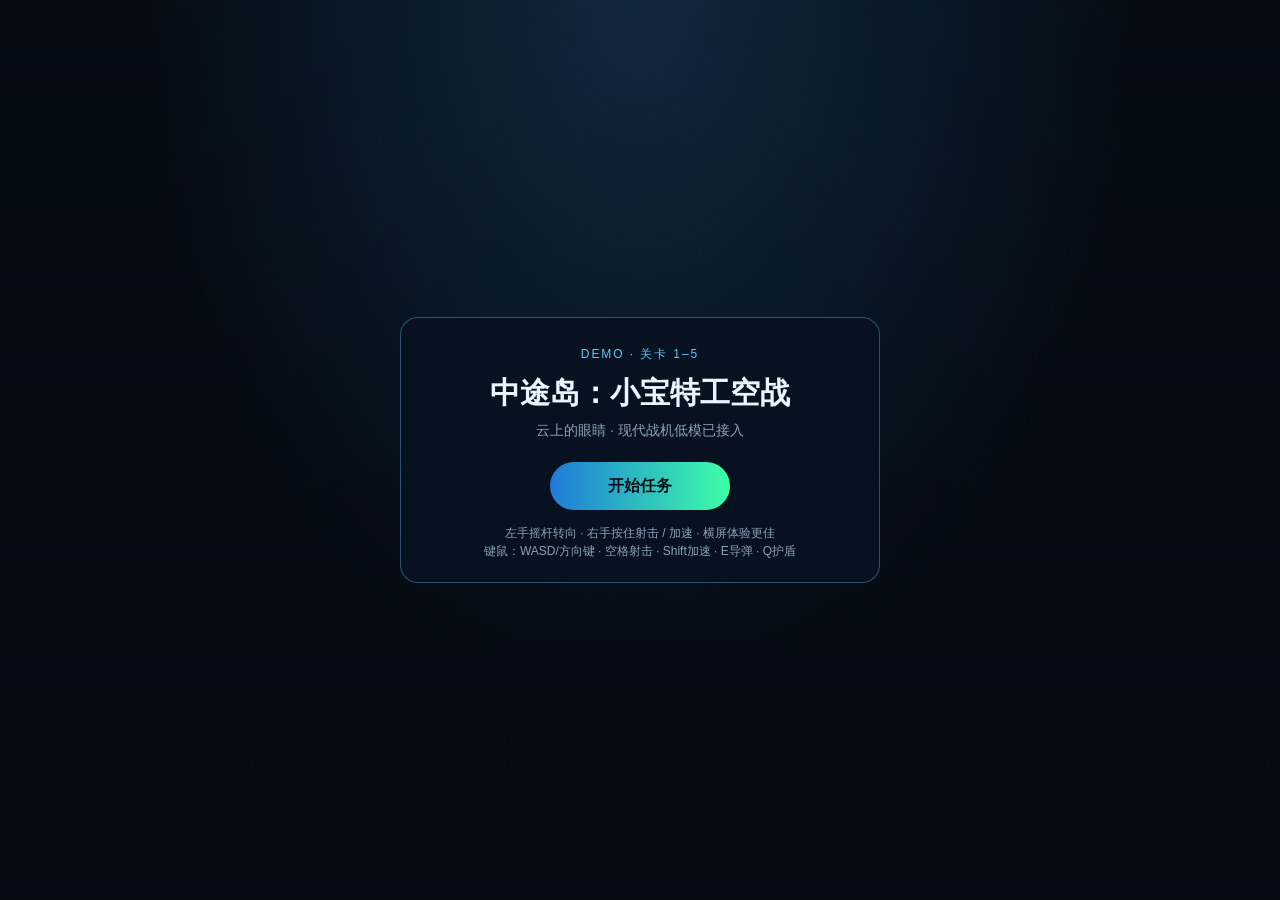
<file: index.html>
<!DOCTYPE html>
<html lang="zh-CN">
<head>
  <meta charset="utf-8">
  <meta name="viewport" content="width=device-width,initial-scale=1,maximum-scale=1,user-scalable=no,viewport-fit=cover">
  <meta name="apple-mobile-web-app-capable" content="yes">
  <meta name="mobile-web-app-capable" content="yes">
  <meta name="theme-color" content="#0a1628">
  <title>中途岛：小宝特工空战 · Demo</title>
  <link rel="stylesheet" href="css/v3.css">
  <script type="importmap">
  {
    "imports": {
      "three": "./vendor/three/build/three.module.js",
      "three/addons/": "./vendor/three/examples/jsm/"
    }
  }
  </script>
</head>
<body>
  <div id="app">
    <canvas id="game"></canvas>

    <div id="hud" class="hud hidden">
      <div class="hud-top">
        <div class="hud-block">
          <span class="label">装甲</span>
          <div class="bar"><i id="hpFill"></i></div>
        </div>
        <div class="hud-mission">
          <div class="hud-status">
            <span class="status-chip">护盾</span>
            <span id="flightTime">00:00</span>
            <span class="status-chip">能量</span>
          </div>
          <div id="missionText">击落敌机 0/6</div>
          <div id="phaseText">阶段 A · 侦察护航</div>
        </div>
        <div class="hud-tools">
          <button id="btnMute" class="btn-icon" type="button" aria-pressed="false" aria-label="关闭声音">声音</button>
          <button id="btnPause" class="btn-icon" type="button" aria-label="暂停">Ⅱ</button>
        </div>
      </div>

      <div id="aimFrame" class="aim-frame" aria-hidden="true"><i></i><i></i><i></i><i></i></div>
      <div id="aimDir" class="aim-dir hidden" aria-hidden="true">敌机</div>
      <div id="lockHint" class="lock-hint hidden">瞄准</div>
      <div id="subtitle" class="subtitle hidden"></div>

      <div class="hud-bottom">
        <div id="joystick" class="joystick" aria-label="虚拟摇杆">
          <div id="stick" class="stick"></div>
        </div>
        <div class="action-pad">
          <button id="btnShield" class="btn-action shield" type="button">护盾</button>
          <button id="btnMissile" class="btn-action missile" type="button" aria-label="地狱火导弹">
            <svg viewBox="0 0 48 48" aria-hidden="true"><path fill="currentColor" d="M24 3c1.6 5 2.4 9 2.4 14.2L36 23l-9.2 2.2.2 8.2L24 44l-3-10.6.2-8.2L12 23l9.6-5.8C21.6 12 22.4 8 24 3z"/></svg>
          </button>
          <button id="btnBoost" class="btn-action boost" type="button">加速</button>
          <button id="btnFire" class="btn-action fire" type="button" aria-label="机关枪">
            <svg viewBox="0 0 48 48" aria-hidden="true"><path fill="currentColor" d="M4 25h7v-5l5-2v12l-5-2v-3H8l-4 7H2V25z"/><path fill="currentColor" d="M24 20h16v3H24zm2-6h12v3H26zm2 12h12v3H28z"/></svg>
          </button>
        </div>
      </div>

      <div class="cd-row">
        <span id="cdMissile">导弹就绪</span>
        <span id="cdShield">护盾就绪</span>
      </div>
      <div class="flight-readout">
        <div><b id="speedReadout">0</b><span>速度</span></div>
        <div><b id="altReadout">0</b><span>高度</span></div>
      </div>
    </div>

    <div id="overlay" class="overlay">
      <div class="panel">
        <p class="eyebrow">DEMO · 关卡 1–5</p>
        <h1>中途岛：小宝特工空战</h1>
        <p class="lead">云上的眼睛 · 轻量 3D 飞行射击原型</p>
        <button id="btnStart" class="btn-primary" type="button">选择关卡</button>
        <p class="hint">左手摇杆转向 · 右手按住射击 / 加速 · 横屏体验更佳<br>键鼠：WASD/方向键 · 空格射击 · Shift加速 · E导弹 · Q护盾</p>
      </div>
    </div>

    <!-- 模块加载失败兜底：ES Module + importmap 依赖相对路径的 vendor/js，
         直接双击 HTML 或用"单文件预览"打开时这些模块会 404，整页就黑屏。
         正常通过本地服务器访问时，8 秒内会设置 window.__appReady，此遮罩不出现。 -->
    <div id="bootFail" class="overlay hidden">
      <div class="panel">
        <p class="eyebrow">资源加载失败</p>
        <h1>游戏未能启动</h1>
        <p class="lead">请通过本地服务器访问游戏，不要直接双击 HTML 文件。<br>例如启动服务器后打开：<br><b>http://127.0.0.1:8901/index.html</b></p>
      </div>
    </div>
  </div>

  <script type="module" src="js/v3/main.js"></script>
  <script>
    // 兜底：模块加载失败时给提示，而不是黑屏。
    // 注意——大模型（f16.glb 5M + carrier.glb 7M）首次从远端下载可能要 10s+，
    // 所以不能"8 秒没启动就判失败"。这里 8 秒后才开始轮询，最长等到 30 秒：
    // 启动成功（__appReady）即什么都不做；真失败（模块 404）才弹提示。
    (function () {
      var deadline = Date.now() + 30000;
      function check() {
        if (window.__appReady) return;      // 已启动成功，静默
        if (Date.now() >= deadline) {
          var el = document.getElementById('bootFail');
          if (el) el.classList.remove('hidden');
          return;
        }
        setTimeout(check, 1500);
      }
      setTimeout(check, 8000);
    })();
  </script>
</body>
</html>
</file>
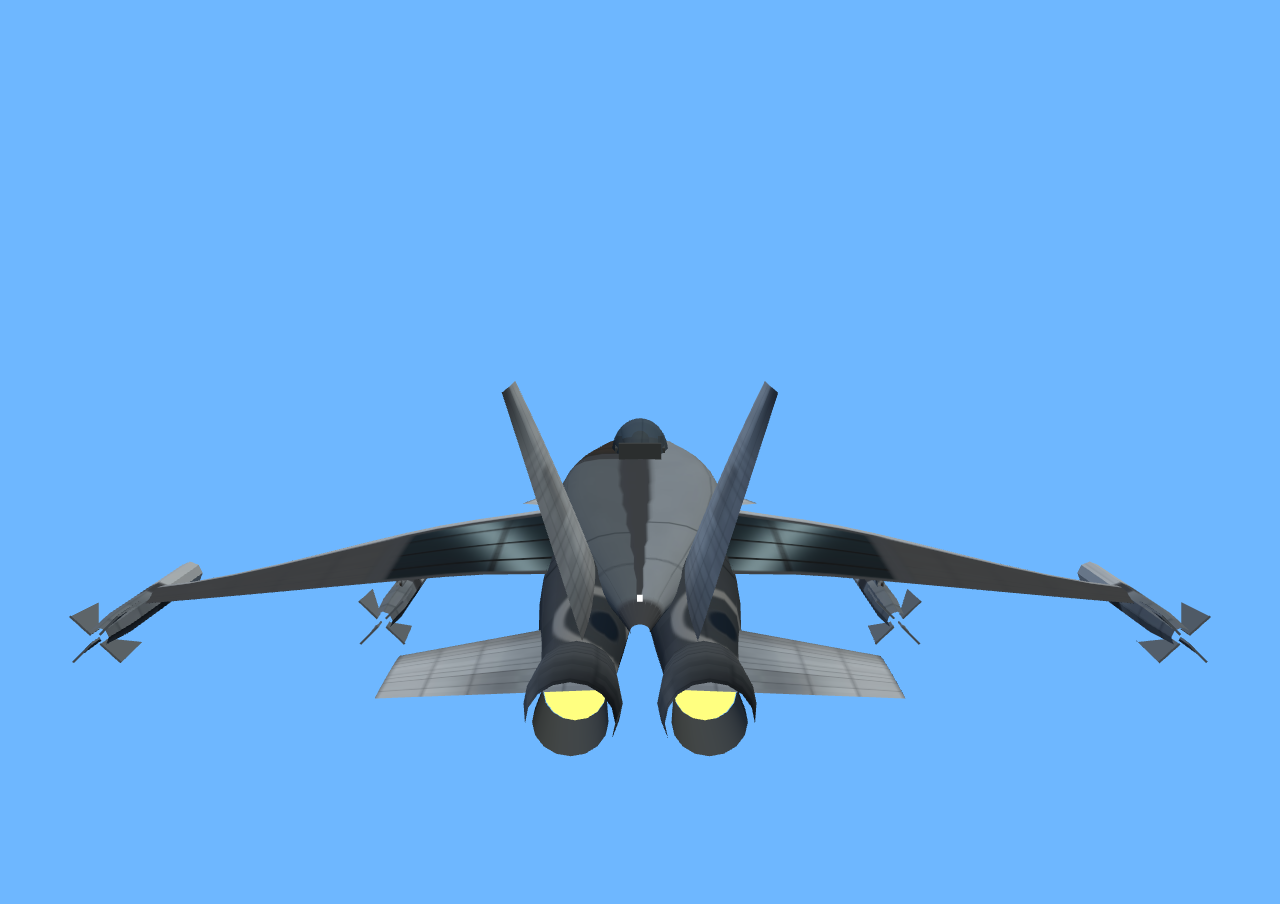
<file: assets/models/preview.html>
<!DOCTYPE html>
<html lang="zh-CN">
<head>
  <meta charset="utf-8">
  <title>MF-24 preview</title>
  <style>html,body,canvas{margin:0;height:100%;background:#6eb7ff;overflow:hidden}</style>
  <script type="importmap">
  { "imports": { "three": "../../vendor/three/build/three.module.js" } }
  </script>
</head>
<body>
<canvas id="c"></canvas>
<script type="module">
import * as THREE from 'three';
import { GLTFLoader } from '../../vendor/three/examples/jsm/loaders/GLTFLoader.js';

const canvas = document.getElementById('c');
const renderer = new THREE.WebGLRenderer({ canvas, antialias: true });
renderer.setPixelRatio(1);
renderer.setSize(window.innerWidth, window.innerHeight);
renderer.outputColorSpace = THREE.SRGBColorSpace;
const scene = new THREE.Scene();
scene.background = new THREE.Color(0x6eb7ff);
scene.add(new THREE.HemisphereLight(0xd7ecff, 0x1a3040, 1.15));
const sun = new THREE.DirectionalLight(0xfff2d6, 1.45);
sun.position.set(30, 90, 40);
scene.add(sun);
const fill = new THREE.DirectionalLight(0xa8c8ff, 0.4);
fill.position.set(-40, 30, -20);
scene.add(fill);

const camera = new THREE.PerspectiveCamera(40, window.innerWidth / window.innerHeight, 0.05, 200);
const q = new URLSearchParams(location.search);
const view = q.get('view') || 'chase';

const loader = new GLTFLoader();
loader.load('./fighter.glb?v=2', (gltf) => {
  const model = gltf.scene;
  scene.add(model);
  const box = new THREE.Box3().setFromObject(model);
  const size = box.getSize(new THREE.Vector3());
  const center = box.getCenter(new THREE.Vector3());
  const views = {
    chase: () => camera.position.set(center.x, center.y + size.y * 0.9, center.z + size.z * 1.15),
    rear: () => camera.position.set(center.x, center.y + 0.15, center.z + size.z * 0.85),
    top: () => camera.position.set(center.x, center.y + size.z * 1.35, center.z + 0.01),
    side: () => camera.position.set(center.x + size.z * 1.15, center.y + 0.4, center.z),
    front: () => camera.position.set(center.x, center.y + 0.35, center.z - size.z * 1.05),
    quarter: () => camera.position.set(center.x + size.x * 0.9, center.y + size.y * 0.8, center.z - size.z * 0.75),
  };
  (views[view] || views.chase)();
  camera.lookAt(center.x, center.y + 0.05, center.z);
  camera.updateProjectionMatrix();
  const side = q.get('side') === 'double' ? THREE.DoubleSide : THREE.FrontSide;
  model.traverse((o) => {
    if (!o.isMesh) return;
    const mats = [].concat(o.material);
    mats.forEach((m) => { m.side = side; m.needsUpdate = true; });
  });
  function frame() { renderer.render(scene, camera); requestAnimationFrame(frame); }
  frame();
  window.__ready = true;
  window.__tris = 0;
  model.traverse((o) => {
    if (o.isMesh) window.__tris += o.geometry.index ? o.geometry.index.count / 3 : 0;
  });
});
</script>
</body>
</html>
</file>
<file: css/v3.css>
:root {
  --bg: #071018;
  --panel: rgba(8, 18, 32, 0.88);
  --line: rgba(120, 200, 255, 0.35);
  --cyan: #5ec8ff;
  --amber: #ffb347;
  --danger: #ff5a5a;
  --ok: #3dffa8;
  --text: #e8f4ff;
  --muted: #8aa3b8;
  --safe-b: env(safe-area-inset-bottom, 0px);
  --safe-t: env(safe-area-inset-top, 0px);
}

* { box-sizing: border-box; margin: 0; padding: 0; }
html, body, #app {
  width: 100%;
  height: 100%;
  overflow: hidden;
  background: var(--bg);
  color: var(--text);
  font-family: "Segoe UI", "PingFang SC", "Microsoft YaHei", sans-serif;
  touch-action: none;
  user-select: none;
  -webkit-user-select: none;
}

#game {
  position: absolute;
  inset: 0;
  width: 100%;
  height: 100%;
  display: block;
}

.hidden { display: none !important; }

/* 游戏容器：让绝对定位的 canvas / HUD / overlay 都相对它定位，
   竖屏时再整体旋转 90°（见末尾的 orientation 媒体查询） */
#app {
  position: relative;
}

.hud {
  position: absolute;
  inset: 0;
  z-index: 10;
  pointer-events: none;
}
.hud-top {
  position: absolute;
  top: calc(10px + var(--safe-t));
  left: 12px;
  right: 12px;
  display: flex;
  align-items: flex-start;
  gap: 12px;
}
.hud-block { min-width: 140px; }
.hud-block .label {
  display: block;
  font-size: 11px;
  letter-spacing: 0.08em;
  color: var(--muted);
  margin-bottom: 4px;
}
.bar {
  height: 10px;
  border: 1px solid var(--line);
  border-radius: 999px;
  overflow: hidden;
  background: rgba(0,0,0,0.35);
}
.bar > i {
  display: block;
  height: 100%;
  width: 100%;
  background: linear-gradient(90deg, #7ad7ff, #e8fbff);
  box-shadow: 0 0 8px rgba(120, 220, 255, 0.8);
  transform-origin: left center;
}
.hud-mission {
  flex: 1;
  text-align: center;
  text-shadow: 0 2px 8px rgba(0,0,0,0.7);
}
.hud-status {
  display: flex;
  justify-content: center;
  align-items: center;
  gap: 10px;
  margin-bottom: 4px;
}
.status-chip {
  font-size: 11px;
  letter-spacing: 0.12em;
  color: #b7ecff;
  border: 1px solid rgba(150, 230, 255, 0.7);
  border-radius: 999px;
  padding: 2px 8px;
  box-shadow: 0 0 8px rgba(80, 200, 255, 0.35);
}
#flightTime {
  font-variant-numeric: tabular-nums;
  font-size: 18px;
  color: #e8fbff;
  text-shadow: 0 0 8px rgba(120, 220, 255, 0.7);
}
#missionText { font-size: 16px; font-weight: 600; }
#phaseText { font-size: 12px; color: var(--cyan); margin-top: 2px; }
.hud-tools {
  display: flex;
  gap: 8px;
  pointer-events: auto;
}
#btnMute {
  width: auto;
  min-width: 42px;
  padding: 0 8px;
  font-size: 12px;
}
.btn-icon {
  pointer-events: auto;
  width: 42px;
  height: 42px;
  border-radius: 10px;
  border: 1px solid var(--line);
  background: var(--panel);
  color: var(--text);
  font-size: 16px;
}

.lock-hint {
  position: absolute;
  left: 50%;
  top: 22%;
  transform: translate(-50%, -100%);
  padding: 2px 10px;
  border: 1px solid rgba(255, 70, 70, 0.85);
  color: #ff5a5a;
  border-radius: 4px;
  font-size: 11px;
  letter-spacing: 0.22em;
  background: transparent;
  text-shadow: 0 0 8px rgba(255, 40, 40, 0.6);
}
.aim-frame {
  position: absolute;
  left: 50%;
  top: 34%;
  width: 96px;
  height: 96px;
  transform: translate(-50%, -50%);
  pointer-events: none;
}
.aim-frame i {
  position: absolute;
  width: 18px;
  height: 18px;
  border: 2px solid rgba(160, 230, 255, 0.9);
}
.aim-frame i:nth-child(1) { left: 0; top: 0; border-right: 0; border-bottom: 0; }
.aim-frame i:nth-child(2) { right: 0; top: 0; border-left: 0; border-bottom: 0; }
.aim-frame i:nth-child(3) { left: 0; bottom: 0; border-right: 0; border-top: 0; }
.aim-frame i:nth-child(4) { right: 0; bottom: 0; border-left: 0; border-top: 0; }
.aim-frame.tracking i { border-color: #ffb347; }
.aim-frame.aimed i {
  border-color: #ff5a5a;
  box-shadow: 0 0 8px rgba(255, 70, 70, 0.65);
}
.aim-dir {
  position: absolute;
  z-index: 6;
  min-width: 46px;
  height: 22px;
  padding: 0 8px 0 18px;
  border-radius: 999px;
  background: rgba(40, 18, 4, 0.72);
  color: #ffb347;
  font-size: 11px;
  line-height: 22px;
  letter-spacing: 0.08em;
  pointer-events: none;
  text-shadow: 0 0 6px rgba(255, 140, 40, 0.8);
}
.aim-dir::before {
  content: "";
  position: absolute;
  left: 7px;
  top: 5px;
  border-top: 6px solid transparent;
  border-bottom: 6px solid transparent;
  border-left: 8px solid #ffb347;
  transform: rotate(var(--ang, 0rad));
  transform-origin: 2px 6px;
}

.subtitle {
  position: absolute;
  left: 50%;
  bottom: calc(148px + var(--safe-b));
  transform: translateX(-50%);
  width: min(86vw, 640px);
  padding: 10px 14px;
  border: 1px solid var(--line);
  border-radius: 10px;
  background: rgba(5, 12, 22, 0.78);
  text-align: center;
  font-size: 14px;
  line-height: 1.5;
}

.hud-bottom {
  position: absolute;
  left: 16px;
  right: 16px;
  bottom: calc(18px + var(--safe-b));
  display: flex;
  justify-content: space-between;
  align-items: flex-end;
  pointer-events: none;
}

.joystick {
  pointer-events: auto;
  width: 132px;
  height: 132px;
  border-radius: 50%;
  border: 2px solid rgba(140, 230, 255, 0.85);
  box-shadow:
    0 0 16px rgba(80, 200, 255, 0.45),
    inset 0 0 18px rgba(80, 200, 255, 0.18);
  background:
    radial-gradient(circle, transparent 42%, rgba(90, 210, 255, 0.18) 43%, transparent 58%),
    rgba(6, 20, 36, 0.28);
  position: relative;
  touch-action: none;
}
.stick {
  width: 36px;
  height: 36px;
  border-radius: 50%;
  background: radial-gradient(circle at 40% 35%, rgba(220, 250, 255, 0.95), rgba(80, 190, 255, 0.35) 70%);
  border: 1px solid rgba(200, 245, 255, 0.8);
  position: absolute;
  left: 50%;
  top: 50%;
  transform: translate(-50%, -50%);
  box-shadow: 0 0 12px rgba(120, 220, 255, 0.65);
}

.action-pad {
  pointer-events: auto;
  display: grid;
  grid-template-columns: repeat(2, 72px);
  gap: 10px;
}
.btn-action {
  width: 72px;
  height: 72px;
  border-radius: 50%;
  border: 2px solid rgba(150, 230, 255, 0.9);
  background: rgba(8, 22, 40, 0.28);
  color: #d8f6ff;
  font-size: 12px;
  font-weight: 600;
  letter-spacing: 0.04em;
  text-shadow: 0 0 8px rgba(120, 220, 255, 0.8);
  box-shadow: 0 0 14px rgba(80, 200, 255, 0.35), inset 0 0 10px rgba(80, 200, 255, 0.15);
  touch-action: none;
}
.btn-action.fire,
.btn-action.boost,
.btn-action.missile,
.btn-action.shield {
  border-color: rgba(150, 230, 255, 0.9);
  color: #e8fbff;
  background: rgba(8, 22, 40, 0.28);
}
.btn-action svg {
  width: 34px;
  height: 34px;
  display: block;
  margin: 0 auto;
}
.btn-action:disabled,
.btn-action.cooling { opacity: 0.45; }
.btn-action.active { box-shadow: 0 0 0 3px rgba(94, 200, 255, 0.35); }
.btn-action.ready {
  border-color: rgba(255, 90, 90, 0.95);
  color: #fff;
  box-shadow: 0 0 16px rgba(255, 70, 70, 0.55);
}

.flight-readout {
  position: absolute;
  right: 176px;
  bottom: calc(36px + var(--safe-b));
  text-align: right;
  font-variant-numeric: tabular-nums;
  text-shadow: 0 0 8px rgba(0, 0, 0, 0.65);
  pointer-events: none;
}
.flight-readout b {
  display: inline-block;
  min-width: 64px;
  font-size: 22px;
  font-weight: 600;
  color: #f4fbff;
}
.flight-readout span {
  display: inline-block;
  width: 36px;
  margin-left: 6px;
  font-size: 12px;
  color: #9adfff;
}
.flight-readout div + div { margin-top: 2px; }

.cd-row {
  position: absolute;
  right: 18px;
  bottom: calc(170px + var(--safe-b));
  display: flex;
  flex-direction: column;
  gap: 4px;
  font-size: 11px;
  color: var(--muted);
  text-align: right;
  text-shadow: 0 1px 4px #000;
}

.overlay {
  position: absolute;
  inset: 0;
  z-index: 30;
  display: flex;
  align-items: center;
  justify-content: center;
  background:
    radial-gradient(ellipse at 50% 0%, rgba(40, 90, 140, 0.35), transparent 55%),
    linear-gradient(180deg, rgba(4, 10, 18, 0.55), rgba(4, 10, 18, 0.92));
  padding: 24px;
}
.panel {
  width: min(92vw, 480px);
  padding: 28px 24px 22px;
  border-radius: 18px;
  border: 1px solid var(--line);
  background: var(--panel);
  text-align: center;
  backdrop-filter: blur(8px);
}
.eyebrow {
  color: var(--cyan);
  font-size: 12px;
  letter-spacing: 0.16em;
  margin-bottom: 10px;
}
.panel h1 {
  font-size: clamp(22px, 4.5vw, 30px);
  margin-bottom: 8px;
}
.lead { color: var(--muted); margin-bottom: 22px; font-size: 14px; }
.btn-primary {
  min-width: 180px;
  height: 48px;
  border: 0;
  border-radius: 999px;
  background: linear-gradient(90deg, #1f7ad9, #3dffa8);
  color: #041018;
  font-size: 16px;
  font-weight: 700;
  cursor: pointer;
}
.hint { margin-top: 14px; color: var(--muted); font-size: 12px; line-height: 1.5; }
.narration-line {
  min-height: 72px;
  display: flex;
  align-items: center;
  justify-content: center;
  text-align: center;
  font-size: 16px;
  line-height: 1.6;
  margin: 8px 0 18px;
}
.panel .meta {
  color: var(--cyan);
  font-size: 12px;
  margin-bottom: 8px;
}

/* 关卡选择：沿用面板既有的线框与青色强调，不引入新的颜色 */
.level-list {
  display: flex;
  flex-direction: column;
  gap: 8px;
  margin: 6px 0 2px;
  text-align: left;
}
.level-item {
  display: flex;
  align-items: center;
  gap: 12px;
  padding: 11px 14px;
  border-radius: 12px;
  border: 1px solid var(--line);
  background: rgba(12, 28, 44, 0.55);
  color: var(--text);
  font: inherit;
  cursor: pointer;
  transition: border-color 0.18s ease, background 0.18s ease;
}
.level-item:not(.locked):hover,
.level-item:not(.locked):focus-visible {
  border-color: var(--cyan);
  background: rgba(20, 52, 78, 0.72);
}
.level-item.locked { opacity: 0.42; cursor: default; }
.level-no {
  min-width: 24px;
  font-size: 13px;
  letter-spacing: 0.1em;
  color: var(--cyan);
}
.level-text { display: flex; flex-direction: column; gap: 2px; flex: 1; }
.level-text b { font-size: 15px; font-weight: 600; }
.level-text em { font-style: normal; font-size: 12px; color: var(--muted); }
.level-tag { font-size: 11px; color: var(--muted); white-space: nowrap; }
.level-item:not(.locked) .level-tag { color: var(--ok); }

/* 竖屏时把整个游戏画面（含 canvas + HUD + 弹层）旋转 90°：
   游戏本身按横屏渲染，手机竖着拿时画面横着显示，用户横放手机即见正。 */
@media (orientation: portrait) {
  #app {
    position: fixed;
    top: 50%;
    left: 50%;
    /* 100vh 兜底，100dvh 动态视口：竖屏锁定横放时地址栏/工具栏会占掉一块高度，
       100vh 算的是"大视口"（比实际可视区高），旋转后按钮会被浏览器 chrome 顶出去；
       dvh 跟随地址栏收起/展开，容器尺寸始终等于实际可视区，按钮不再被遮挡。 */
    width: 100vh;
    width: 100dvh;
    height: 100vw;
    transform: translate(-50%, -50%) rotate(90deg);
    /* 画面旋转 90° 后，物理"顶部(刘海)"落到布局底部、物理"底部(Home条)"落到布局顶部，
       安全边距对调，HUD 才会贴到正确的一侧（顶部朝左横放时）。 */
    --safe-t: env(safe-area-inset-bottom, 0px);
    --safe-b: env(safe-area-inset-top, 0px);
  }
}
</file>
